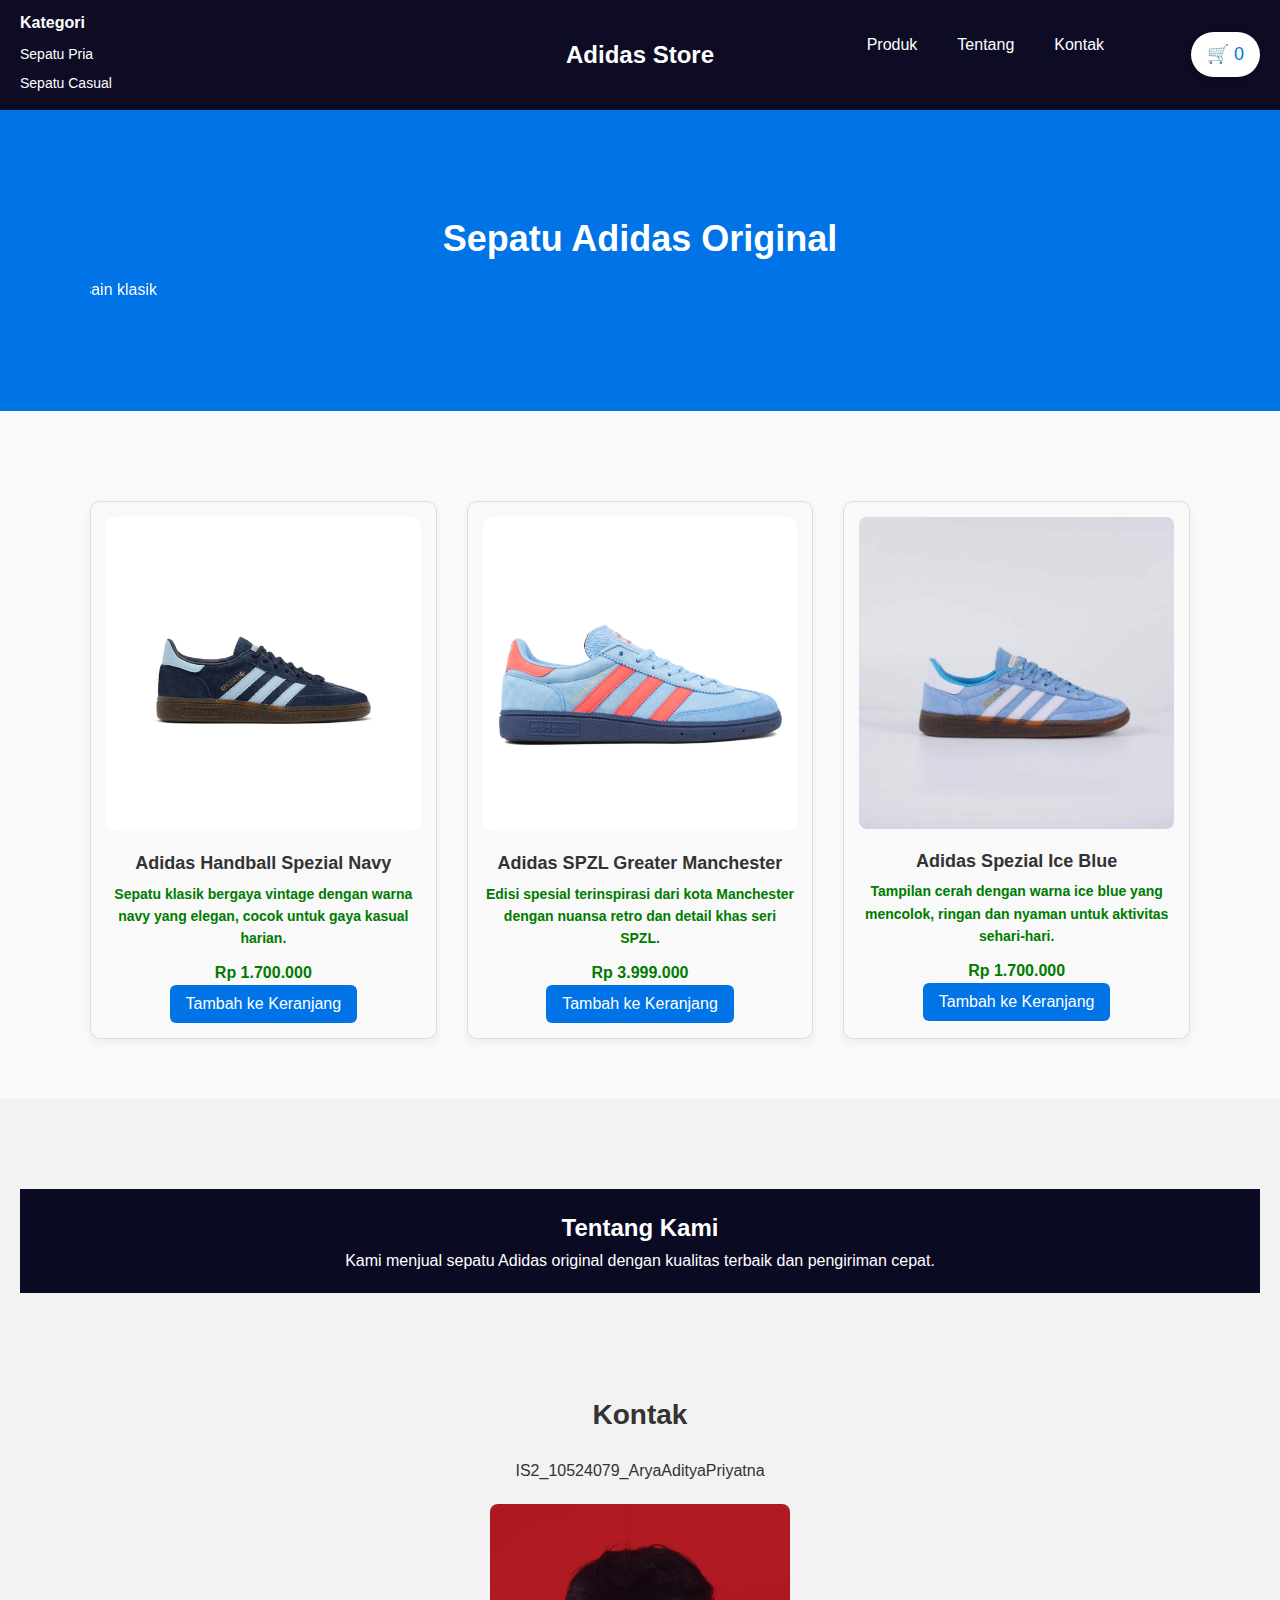
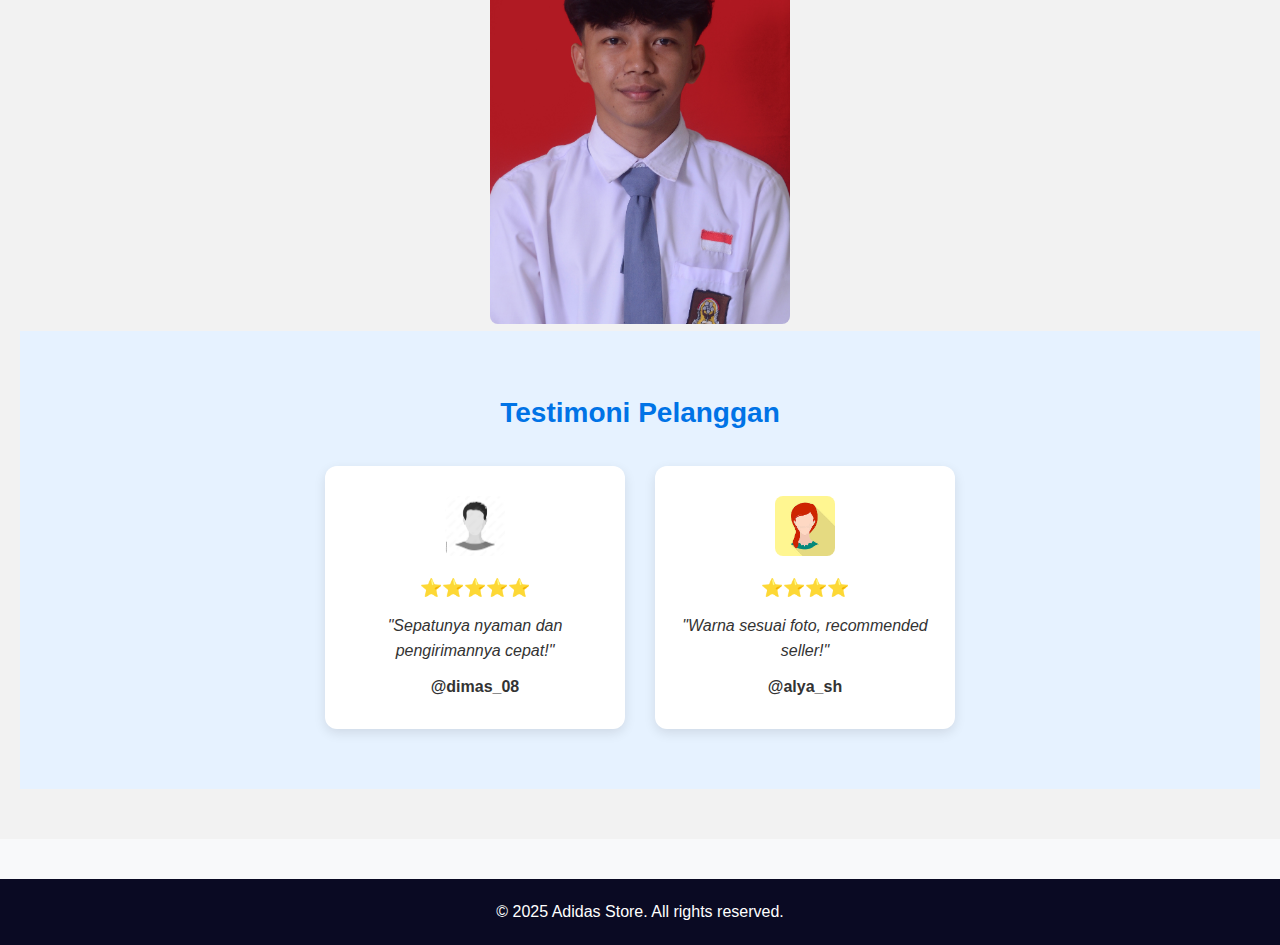
<file: index.html>
<!DOCTYPE html>
<html lang="id">
<head>
  <meta charset="UTF-8" />
  <meta name="viewport" content="width=device-width, initial-scale=1.0"/>
  <title>Toko Sepatu Adidas</title>
  <link rel="icon" href="favicon.ico" type="image/x-icon" />
  <link rel="stylesheet" href="style.css" />
  <script src="file.js"></script>
</body>
</html>
</head>
<body>
  <div id="toast" class="toast">✅ Pemesanan berhasil dikirim!</div>
<section id="ringkasan-pemesanan" ...>
</section>

<header class="header-flex">
  <aside class="sidebar-header">
    <h3>Kategori</h3>
    <ul>
      <li><a href="#produk">Sepatu Pria</a></li>
      <li><a href="#produk">Sepatu Casual</a></li>
    </ul>
  </aside>

  <h1 class="logo">Adidas Store</h1>

  <nav class="nav-menu">
    <ul>
      <li><a href="#produk">Produk</a></li>
      <li><a href="#tentang">Tentang</a></li>
      <li><a href="#kontak">Kontak</a></li>
      <div class="cart-icon" onclick="toggleKeranjang()">
  🛒 <span id="cart-count">0</span>
</div>
<div id="keranjang-popup" class="popup-keranjang">
  <div class="keranjang-container">
    <span class="close" onclick="toggleKeranjang()">&times;</span>
    <h2>Keranjang Belanja</h2>
    <ul id="isi-keranjang"></ul>
    <p id="total-harga">Total: Rp 0</p>
    <button onclick="checkout()">Checkout</button>
  </div>
</div>
<script>
  let keranjang = [];

  function tambahKeKeranjang(nama, harga) {
    keranjang.push({ nama, harga });
    updateKeranjang();
    showToast(`✅ ${nama} ditambahkan ke keranjang!`);
  }

  function updateKeranjang() {
    const count = document.getElementById("cart-count");
    const list = document.getElementById("isi-keranjang");
    const total = document.getElementById("total-harga");

    count.textContent = keranjang.length;
    list.innerHTML = "";
    let totalHarga = 0;

    keranjang.forEach((item, index) => {
      const li = document.createElement("li");
      li.innerHTML = `${item.nama} - Rp ${item.harga.toLocaleString()} <button onclick="hapusItem(${index})">❌</button>`;
      list.appendChild(li);
      totalHarga += item.harga;
    });

    total.textContent = `Total: Rp ${totalHarga.toLocaleString()}`;
  }

  function hapusItem(index) {
    keranjang.splice(index, 1);
    updateKeranjang();
  }

  function toggleKeranjang() {
    const popup = document.getElementById("keranjang-popup");
    popup.style.display = popup.style.display === "flex" ? "none" : "flex";
  }

  function checkout() {
    if (keranjang.length === 0) {
      showToast("❌ Keranjang kosong!", "error");
      return;
    }

    showToast("✅ Terima kasih! Pesanan akan diproses.");
    keranjang = [];
    updateKeranjang();
    toggleKeranjang();
  }
</script>


        </ul>
      </nav>
    </div>
  </header>

  <section class="hero">
    <div class="container">
      <h2>Sepatu Adidas Original</h2>
      <p><marquee direction="right">Kualitas terbaik dan desain klasik</marquee></p>
 

  
    </div>
  </section>
  <section class="produk" id="produk">
    <div class="container">

      <div class="produk-list">
        <div class="produk-item">
          <img src="adidas-navy.webp" alt="Adidas Handball Spezial Navy" />
          <h3>Adidas Handball Spezial Navy</h3>
         
          <p class="deskripsi-produk">Sepatu klasik bergaya vintage dengan warna navy yang elegan, cocok untuk gaya kasual harian.</p>


          <p>Rp 1.700.000</p>
          <button onclick="tambahKeKeranjang('Handball Spezial Navy', 1700000)">Tambah ke Keranjang</button>
            

        </div>
        <div class="produk-item">
          <img src="adidas-manchester.jpg" alt="Adidas SPZL Greater Manchester" />
          <h3>Adidas SPZL Greater Manchester</h3>

<p class="deskripsi-produk">Edisi spesial terinspirasi dari kota Manchester dengan nuansa retro dan detail khas seri SPZL.</p>

          <p>Rp 3.999.000</p>
          <button onclick="tambahKeKeranjang('SPZL Greater Manchester', 3999000)">Tambah ke Keranjang</button>

        </div>
        <div class="produk-item">
          <img src="adidas-skyblue.jpg" alt="Adidas Spezial ice Blue" />
          <h3>Adidas Spezial Ice Blue</h3>

<p class="deskripsi-produk">Tampilan cerah dengan warna ice blue yang mencolok, ringan dan nyaman untuk aktivitas sehari-hari.</p>


          <p>Rp 1.700.000</p>
            <button onclick="tambahKeKeranjang('Handball Spezial ice blue', 1700000)">Tambah ke Keranjang</button>
        

        </div>
      </div>
    </div>
  </section>
  
<link rel="icon" href="favicon.ico" type="image/x-icon" />

<div id="formulir-checkout" class="popup-formulir">
  <div class="form-container">
    <span class="close" onclick="tutupFormulirCheckout()">&times;</span>
    <h2>Formulir Pemesanan</h2>
    <form id="formCheckout">
      <label>Nama Lengkap:</label>
      <input type="text" name="nama" required />

      <label>Email:</label>
      <input type="email" name="email" required />

      <label>Alamat Pengiriman:</label>
      <textarea name="alamat" required></textarea>

      <button type="submit">Kirim Pemesanan</button>
    </form>
  </div>
</div>

  <section class="tentang" id="tentang">
    <footer><h2>Tentang Kami</h2>
    <p>Kami menjual sepatu Adidas original dengan kualitas terbaik dan pengiriman cepat.</p>
  </footer>
  </section>
 <section class="kontak" id="kontak">
    <h2>Kontak</h2>
    <p>IS2_10524079_AryaAdityaPriyatna</p>
     <img src="1721060536132.jpg" alt width="300" />
       
<section class="testimoni" id="testimoni">
  <h2>Testimoni Pelanggan</h2>
  <div class="testimoni-container">
    <div class="testimoni-card">
      <img src="avatar1.jpg" alt="Dimas" class="avatar">
      <div class="rating">⭐⭐⭐⭐⭐</div>
      <p class="review">"Sepatunya nyaman dan pengirimannya cepat!"</p>
      <p class="nama">@dimas_08</p>
    </div>
    <div class="testimoni-card">
      <img src="avatar2.jpg" alt="Alya" class="avatar">
      <div class="rating">⭐⭐⭐⭐</div>
      <p class="review">"Warna sesuai foto, recommended seller!"</p>
      <p class="nama">@alya_sh</p>
    </div>
  </div>
</section>


  </section>
 <footer>
    <p>&copy; 2025 Adidas Store. All rights reserved.</p>
  </footer>
  

<script>
  


</script>

<script src="file.js"></script>

<script>
  function showToast(pesan, type = "success") {
    const toast = document.getElementById("toast");
    toast.textContent = pesan;
    toast.className = "toast"; // reset

    if (type === "error") toast.classList.add("error");
    toast.classList.add("show");

    setTimeout(() => {
      toast.classList.remove("show", "error");
    }, 3000);
  }

  document.addEventListener("DOMContentLoaded", function () {
    const form = document.querySelector("form");
    form.addEventListener("submit", function (e) {
      e.preventDefault();

      const nama = form.querySelector('[name="nama"]').value.trim();
      const email = form.querySelector('[name="email"]').value.trim();
      const jumlah = form.querySelector('[name="jumlah"]').value.trim();
      const alamat = form.querySelector('[name="alamat"]').value.trim();

      if (!nama || !email || !jumlah || !alamat) {
        showToast("❌ Harap lengkapi semua data!", "error");
        return;
      }

      showToast("✅ Pemesanan berhasil dikirim!");
      document.getElementById("formulir-popup").style.display = "none";
      form.reset();
    });
  });
</script>

</script>


</body>

</html>
</file>
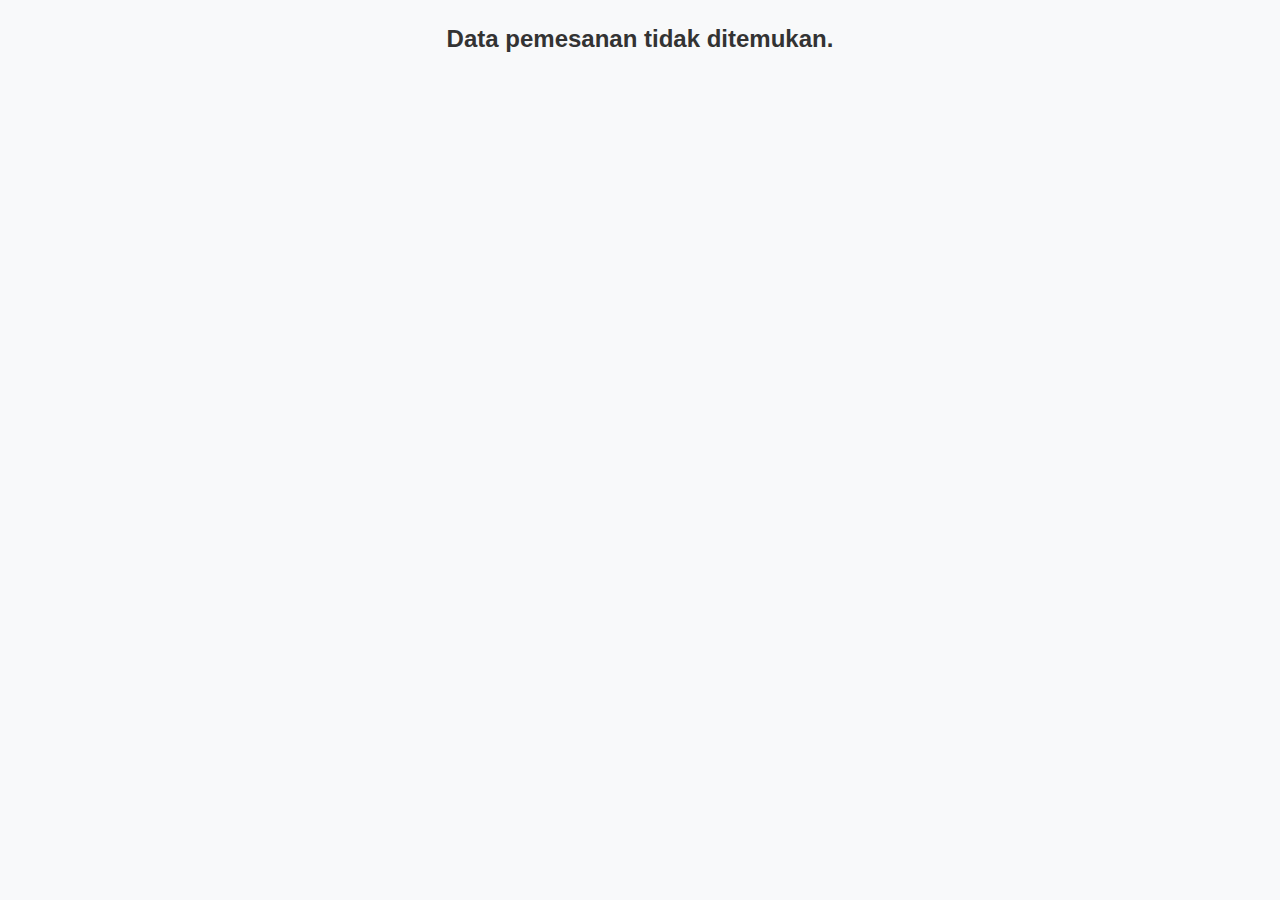
<file: invoice.html>
<!DOCTYPE html>
<html lang="id">
<head>
  <meta charset="UTF-8" />
  <meta name="viewport" content="width=device-width, initial-scale=1.0"/>
  <title>Struk Pemesanan</title>
  <link rel="stylesheet" href="style.css" />
  <style>
    body {
      font-family: Arial, sans-serif;
      padding: 20px;
    }
    .invoice-container {
      max-width: 600px;
      margin: auto;
      border: 1px solid #ccc;
      padding: 20px;
      border-radius: 10px;
      background-color: #f8f9fa;
    }
    h2 {
      text-align: center;
      margin-bottom: 20px;
    }
    .invoice-data p {
      margin: 5px 0;
    }
    ul {
      padding-left: 20px;
    }
  </style>
</head>
<body>
  <div class="invoice-container">
    <h2>Struk Pemesanan</h2>
    <div class="invoice-data">
      <p><strong>Nama:</strong> <span id="inv-nama"></span></p>
      <p><strong>Email:</strong> <span id="inv-email"></span></p>
      <p><strong>Alamat:</strong> <span id="inv-alamat"></span></p>
      <p><strong>Tanggal:</strong> <span id="inv-tanggal"></span></p>
      <p><strong>Produk:</strong></p>
      <ul id="inv-produk"></ul>
    </div>
  </div>

    <div style="text-align: center; margin-top: 20px;">
  <a href="index.html">
    <button style="padding: 10px 20px; font-size: 16px;">⬅️ Kembali ke Beranda</button>
  </a>
</div>


  <script>
    const data = JSON.parse(localStorage.getItem("dataInvoice"));
    if (data) {
      document.getElementById("inv-nama").textContent = data.nama;
      document.getElementById("inv-email").textContent = data.email;
      document.getElementById("inv-alamat").textContent = data.alamat;
      document.getElementById("inv-tanggal").textContent = data.tanggal;

      const ul = document.getElementById("inv-produk");
      data.produk.forEach(item => {
        const li = document.createElement("li");
        li.textContent = item;
        ul.appendChild(li);
      });

      localStorage.removeItem("dataInvoice");
    } else {
      document.body.innerHTML = "<h2>Data pemesanan tidak ditemukan.</h2>";
    }
  
  
  </script>
</body>
</html>
</file>
<file: style.css>
.header-flex {
  display: flex;
  align-items: center;
  justify-content: space-between;
  background-color: #0e0b25;
  color: white;
  padding: 10px 20px;
}

.sidebar-header {
  flex: 1;
}

.sidebar-header h3 {
  margin: 0;
  font-size: 16px;
}

.sidebar-header ul {
  list-style: none;
  padding: 0;
  margin: 5px 0 0;
}

.sidebar-header li {
  margin-bottom: 4px;
}

.sidebar-header a {
  color: white;
  text-decoration: none;
  font-size: 14px;
}

.logo {
  flex: 1;
  text-align: center;
  font-size: 24px;
  margin: 0;
}

.nav-menu {
  flex: 1;
  text-align: right;
}

.nav-menu ul {
  list-style: none;
  padding: 0;
  margin: 0;
}

.nav-menu li {
  display: inline-block;
  margin-left: 20px;
}

.nav-menu a {
  color: white;
  text-decoration: none;
}


* {
  margin: 0;
  padding: 0;
  box-sizing: border-box;
  font-family: 'Segoe UI', sans-serif;
}

html {
  scroll-behavior: smooth;
}

body {
  line-height: 1.6;
  color: #333;
  background-color: #f8f9fa;
}

.container {
  width: 90%;
  max-width: 1100px;
  margin: auto;
}


header {
  background: #0a0a23;
  color: #fff;
  padding: 20px 0;
}

header .container {
  display: flex;
  justify-content: space-between;
  align-items: center;
}

header h1 {
  font-size: 24px;
}

nav ul {
  list-style: none;
  display: flex;
  gap: 20px;
}

nav ul li a {
  color: #fff;
  position: relative;
  text-decoration: none;
  padding-bottom: 5px;
  transition: color 0.3s ease;
}

nav ul li a::after {
  content: '';
  position: absolute;
  bottom: 0;
  left: 50%;
  width: 0;
  height: 2px;
  background-color: #00c3ff;
  transition: 0.3s ease;
  transform: translateX(-50%);
}

nav ul li a:hover::after {
  width: 100%;
}


.hero {
  background: #0073e6;
  color: white;
  padding: 100px 0;
  text-align: center;
}

.hero h2 {
  font-size: 36px;
  margin-bottom: 10px;
}



.produk {
  padding: 60px 0;
  text-align: center;
}

.produk h2 {
  text-align: center;
  margin-bottom: 40px;
}

.produk-list {
  display: grid;
  grid-template-columns: repeat(auto-fit, minmax(250px, 1fr));
  gap: 30px;
  margin-top: 30px;
}

.produk-item {
  border: 1px solid #ddd;
  border-radius: 10px;
  padding: 15px;
  background-color: #f9f9f9;
  text-align: center;
  box-shadow: 0 4px 8px rgba(0, 0, 0, 0.05);
  transition: transform 0.2s ease;
}

.produk-item:hover {
  transform: translateY(-8px);
  box-shadow: 0 8px 16px rgba(0, 0, 0, 0.1);
}

.produk-item img {
  max-width: 100%;
  height: auto;
  border-radius: 8px;
}

.produk-item h3 {
  margin: 10px 0 5px;
  font-size: 18px;
}

.deskripsi-produk {
  font-size: 14px;
  color: #555;
  margin-bottom: 10px;
}

.produk-item p {
  color: #007b00;
  font-weight: bold;
  margin-top: 5px;
}

.produk-item button {
  background: #0073e6;
  color: white;
  border: none;
  padding: 10px 16px;
  border-radius: 6px;
  cursor: pointer;
  font-size: 16px;
}

.produk-item button:hover {
  background: #005bb5;
}



.tentang, .kontak {
  padding: 50px 20px;
  background-color: #f2f2f2;
  text-align: center;
}

.kontak h2 {
    font-size: 28px;
    margin-bottom: 20px;
}

.kontak p {
    font-size: 16px;
    margin-bottom: 10px;
}

.kontak img {
    max-width: 300px;
    height: auto;
    border-radius: 8px;
    margin-top: 10px;
}



.testimoni {
  padding: 60px 20px;
  background-color: #e6f2ff;
  text-align: center;
}

.testimoni h2 {
  font-size: 28px;
  margin-bottom: 30px;
  color: #0073e6;
}

.testimoni-container {
  display: flex;
  flex-wrap: wrap;
  justify-content: center;
  gap: 30px;
}

.testimoni-card {
  background-color: #fff;
  padding: 20px;
  border-radius: 12px;
  box-shadow: 0 4px 12px rgba(0, 0, 0, 0.1);
  max-width: 300px;
  text-align: center;
}

.avatar {
  width: 60px;
  height: 60px;
  border-radius: 50%;
  object-fit: cover;
  margin-bottom: 10px;
}

.rating {
  font-size: 18px;
  color: #f39c12;
}

.review {
  font-style: italic;
  margin: 10px 0;
}

.nama {
  font-weight: bold;
  color: #333;
  font-size: 14px;
}



footer {
  background-color: #0a0a23;
  color: white;
  text-align: center;
  padding: 20px 0;
  margin-top: 40px;
}


.popup-formulir {
  display: none; 
  position: fixed;
  top: 0;
  left: 0;
  width: 100%;
  height: 100%;
  background-color: rgba(0, 0, 0, 0.5);
  z-index: 999;
  justify-content: center;
  align-items: center;
  overflow-y: auto;
}

.form-container {
  background: linear-gradient(to bottom, #ffffff, #f0f0f0);
  padding: 30px;
  border-radius: 12px;
  box-shadow: 0 8px 16px rgba(0, 0, 0, 0.1);
  width: 100%;
  max-width: 500px;
  max-height: 90vh;
  overflow-y: auto;
  position: relative;
}


.form-container h2 {
  text-align: center;
  margin-bottom: 20px;
  color: #0073e6;
}

.form-container input,
.form-container textarea {
  width: 100%;
  padding: 12px;
  margin-bottom: 15px;
  border: 1px solid #ccc;
  border-radius: 8px;
  font-size: 16px;
}

.form-container input:focus,
.form-container textarea:focus {
  border-color: #0073e6;
  outline: none;
  box-shadow: 0 0 5px rgba(0, 115, 230, 0.3);
}

.form-container button {
  width: 100%;
  background-color: #0073e6;
  color: white;
  border: none;
  padding: 14px;
  border-radius: 8px;
  font-size: 16px;
  cursor: pointer;
}

.form-container button:hover {
  background-color: #005bb5;
}

.close {
  position: absolute;
  top: 12px;
  right: 18px;
  font-size: 24px;
  cursor: pointer;
  color: #ffffff;
}



.toast {
  position: fixed;
  top: 30px;
  left: 50%;
  transform: translateX(-50%);
  background-color: #4caf50;
  color: white;
  padding: 16px 32px;
  border-radius: 10px;
  font-size: 18px;
  box-shadow: 0 4px 12px rgba(0, 0, 0, 0.2);
  opacity: 0;
  pointer-events: none;
  transition: opacity 0.3s ease, transform 0.3s ease;
  z-index: 9999;
}

.toast.show {
  opacity: 1;
  pointer-events: auto;
}

.toast.error {
  background-color: #f44336;
}



@media (max-width: 768px) {
  header .container {
    flex-direction: column;
    text-align: center;
  }

  nav ul {
    flex-direction: column;
    margin-top: 10px;
  }

  .hero h2 {
    font-size: 28px;
  }

  .produk h2 {
    font-size: 24px;
  }

  .produk-item h3 {
    font-size: 16px;
  }

  .produk-item p {
    font-size: 14px;
  }
}
.cart-icon {
  cursor: pointer;
  font-size: 18px;
  background-color: #fff;
  color: #0073e6;
  padding: 8px 16px;
  border-radius: 50px;
  box-shadow: 0 2px 6px rgba(0,0,0,0.2);
  margin-left: auto;
}

.popup-keranjang {
  display: none;
  position: fixed;
  top: 0; left: 0;
  width: 100%; height: 100%;
  background-color: rgba(0, 0, 0, 0.4);
  z-index: 999;
  justify-content: center;
  align-items: center;
}

.keranjang-container {
  background: rgb(0, 0, 0);
  padding: 30px;
  border-radius: 12px;
  width: 90%;
  max-width: 400px;
  position: relative;
}

.keranjang-container ul {
  list-style: none;
  padding: 0;
}

.keranjang-container li {
  margin-bottom: 10px;
}

.keranjang-container button {
  margin-top: 15px;
  width: 100%;
  padding: 10px;
  background-color: #0073e6;
  color: white;
  border: none;
  border-radius: 8px;
  font-size: 16px;
}

.keranjang-container .close {
  position: absolute;
  top: 10px;
  right: 15px;
  font-size: 22px;
  cursor: pointer;
}
</file>
